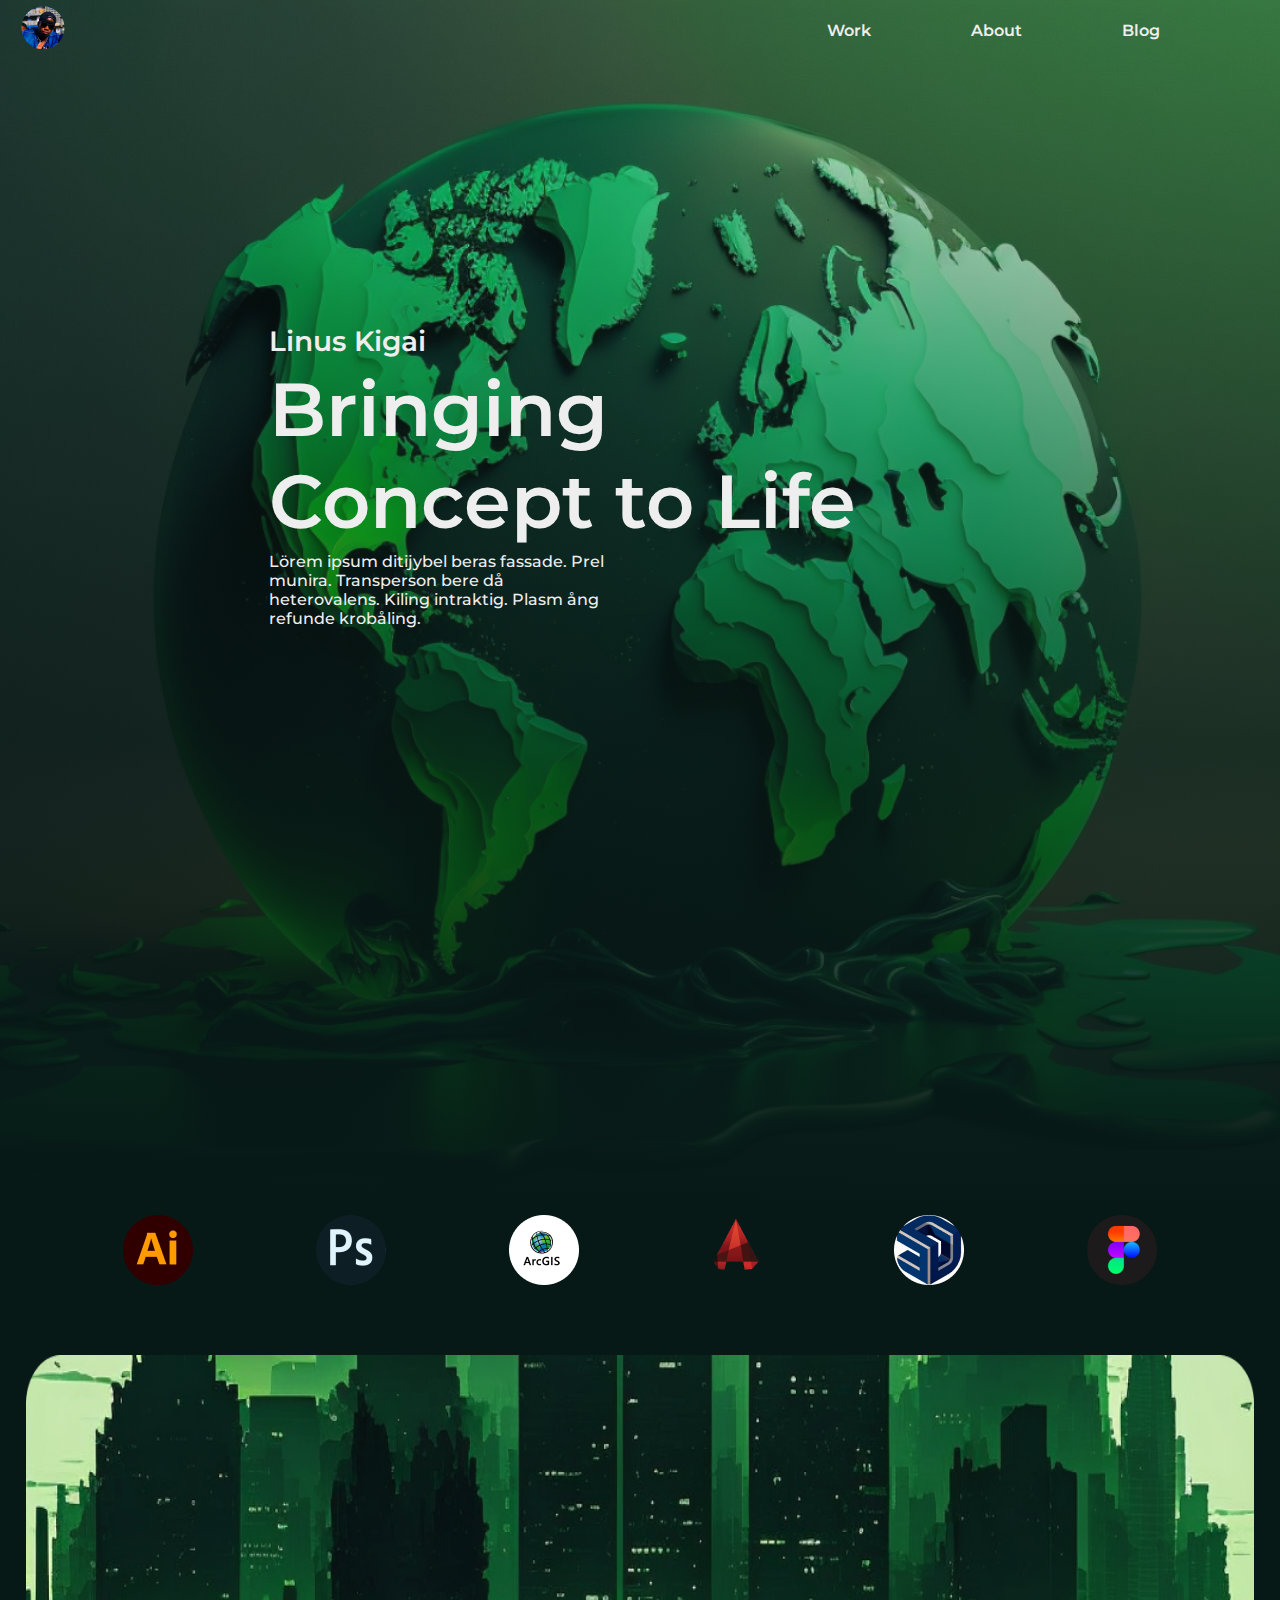
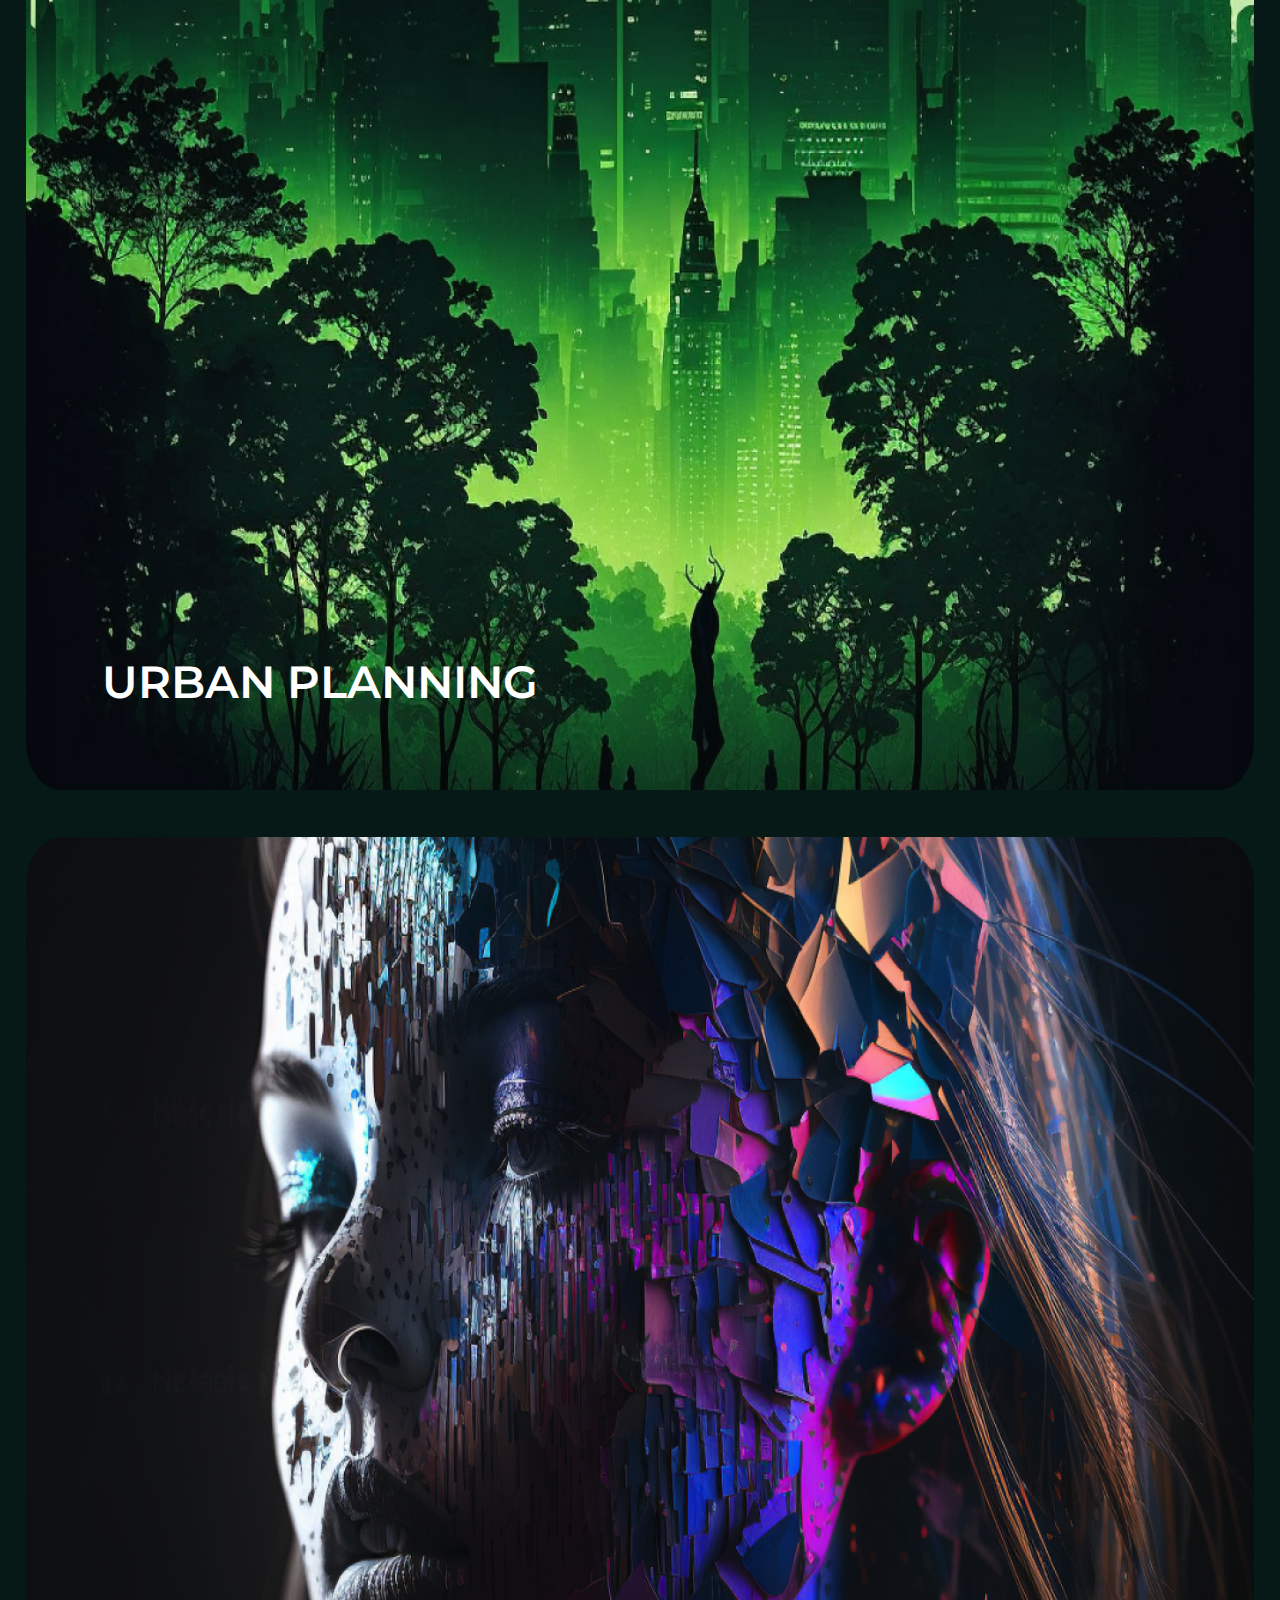
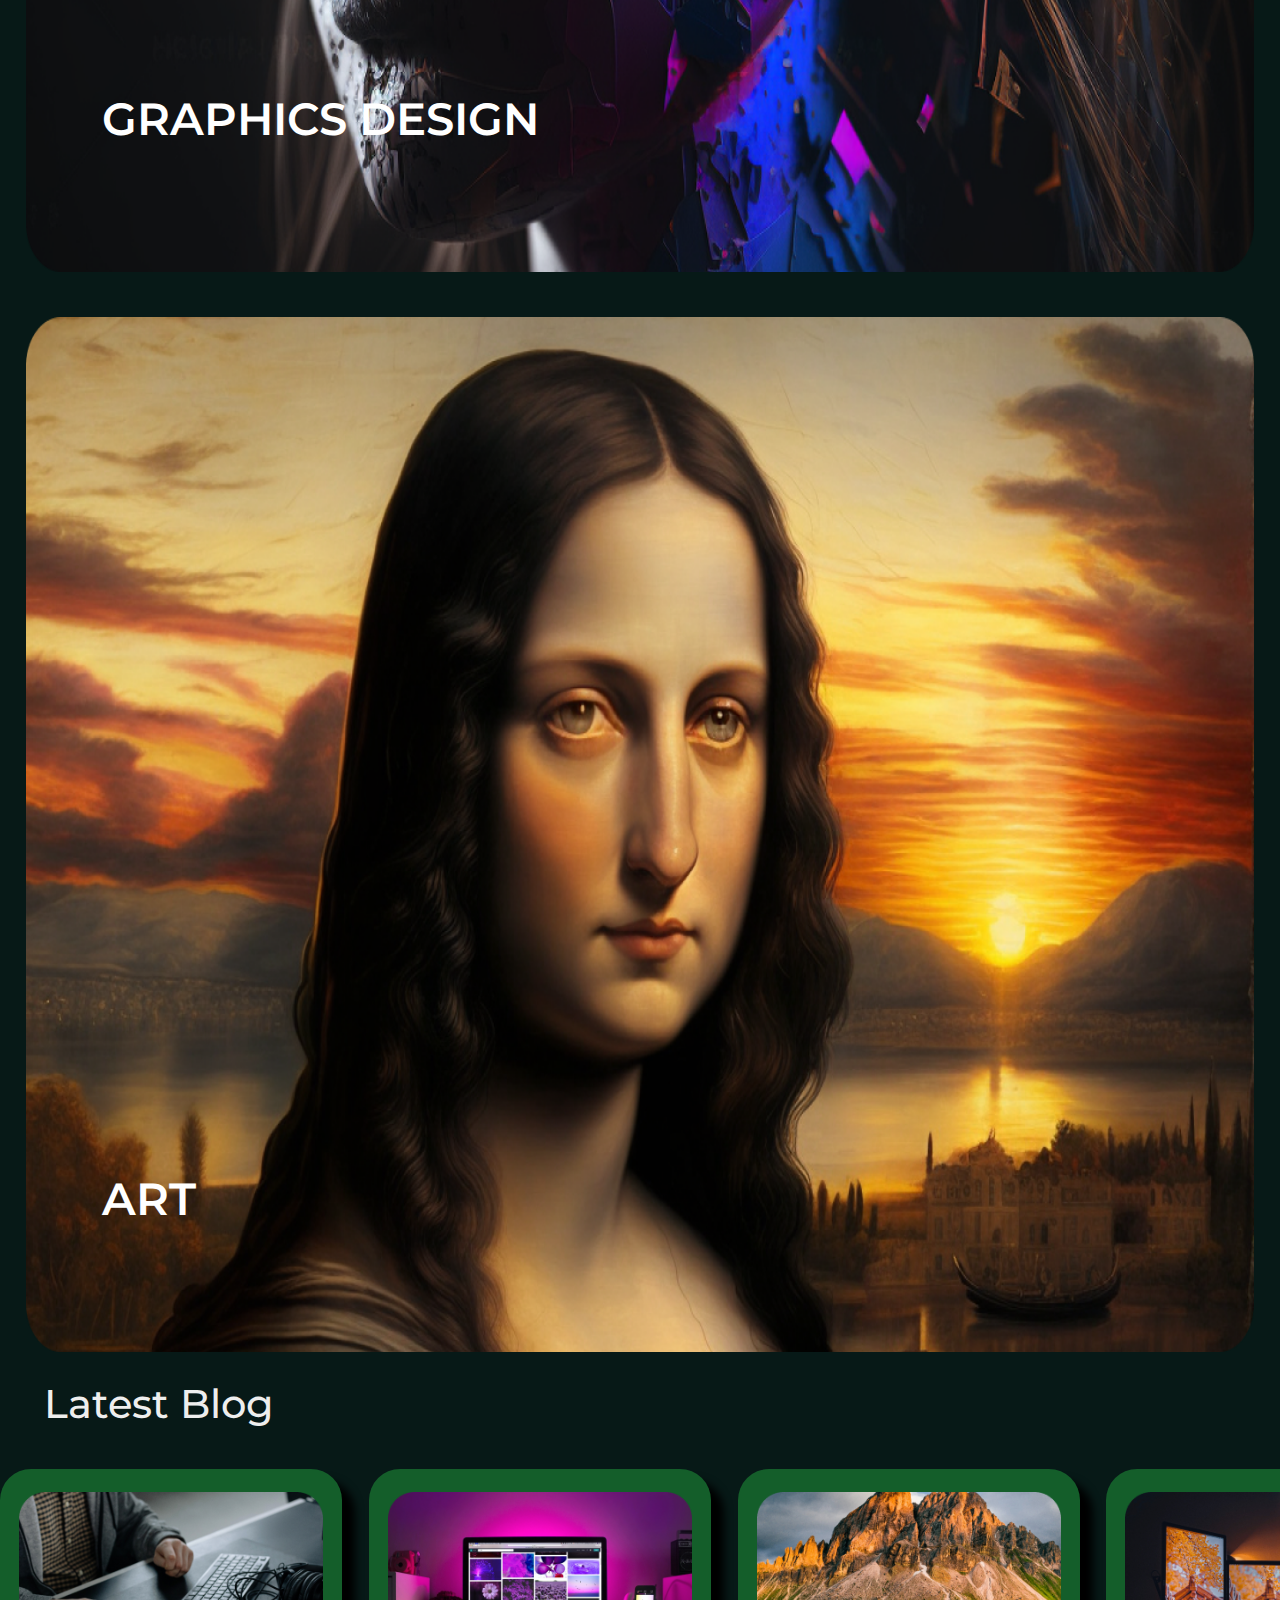
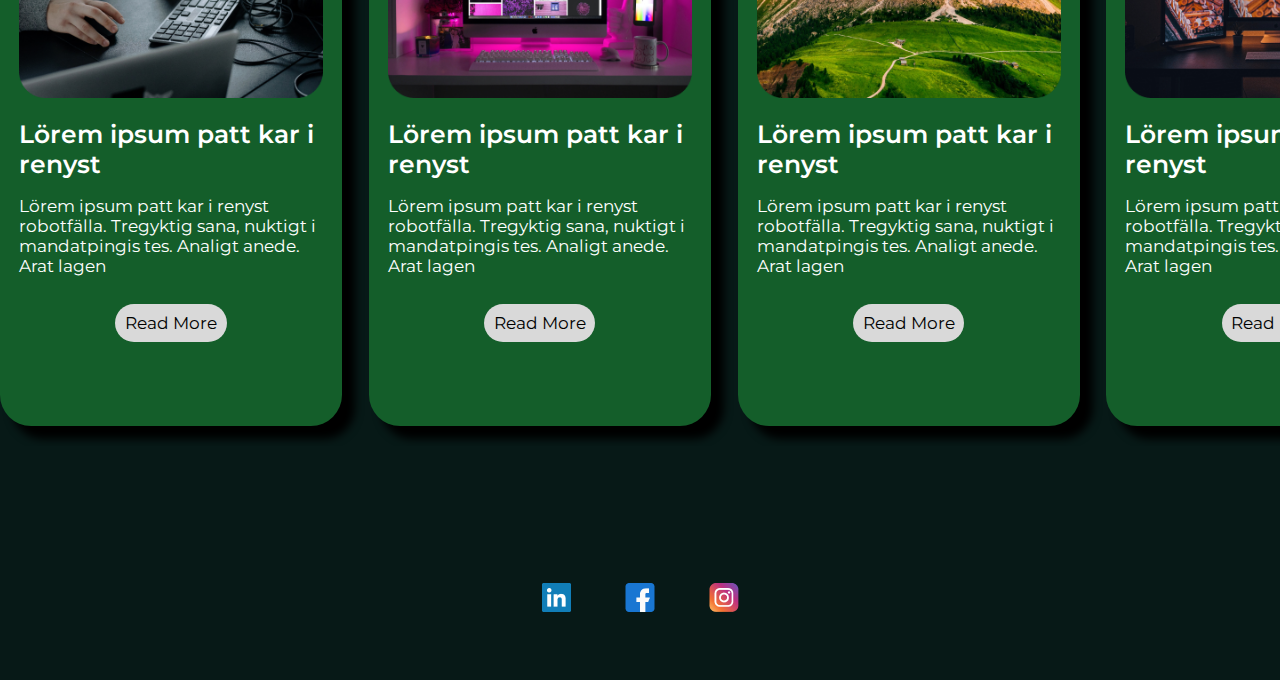
<file: index.html>
<!DOCTYPE html>
<html lang="en">

<head>
    <meta charset="UTF-8">
    <meta name="viewport" content="width=device-width, initial-scale=1.0">
    <link rel="stylesheet" href="css/style.css">
    <title>Home</title>
</head>

<body>
    <!-- header -->
    <header class="header">
        <div class="div__logo">
            <img src="storade/img/Ellipse 1.png">
        </div>
        <div class="div__menu">
            <ul class="ul__menu">
                <li><a href="#_my_work">Work</a></li>
                <li><a href="#my_about">About</a></li>
                <li><a href="blog.html" target="_blank">Blog</a></li>
            </ul>
        </div>
    </header>
    <!-- main -->
    <main class="main">

        <!-- section home -->
        <section class="section__home">
            <article class="article__home">
                <span>Linus Kigai</span>
                <h1>Bringing Concept to Life</h1>
                <p>Lörem ipsum ditijybel beras fassade. Prel munira. Transperson bere då heterovalens. Kiling intraktig.
                    Plasm ång refunde krobåling. </p>
            </article>
        </section>
        <section class="section__icon">
            <img src="storade/img/Ellipse 2.png">
            <img src="storade/img/Ellipse 3.png">
            <img src="storade/img/Ellipse 4.png">
            <img src="storade/img/Ellipse 5.png">
            <img src="storade/img/Ellipse 6.png">
            <img src="storade/img/Ellipse 7.png">
        </section>

        <!-- section 2 -->
        <section class="section_2">
            <article class="imgsect2">
                 <img src="storade/img/Rectangle 2.png">
                 <div class="text2">
                    <h1>URBAN PLANNING</h1>
                 </div>
            </article>
        </section>

        <!-- section 3 -->
        <section class="section_3">
            <article class="imgsect3">
                 <img src="storade/img/Rectangle 4.png">
                 <div class="text3">
                    <h1>GRAPHICS DESIGN</h1>
                 </div>
            </article>
        </section>

        <!-- section 4 -->
        <section class="section_4">
            <article class="imgsect4">
                 <img src="storade/img/Rectangle 5.png">
                 <div class="text4">
                    <h1>ART</h1>
                 </div>
            </article>
        </section>

        <!-- section 5 -->
        <section class="section_5">

            <div class="text5">
                <p>
                    Latest Blog
                </p>
            </div>
            <article class="slider">
                <div>
                    <img src="storade/img/Rectangle 10.png" alt="">
                    <h1>Lörem ipsum patt kar i renyst</h1>
                    <p>Lörem ipsum patt kar i renyst robotfälla. Tregyktig  sana, nuktigt i mandatpingis tes. Analigt anede. Arat lagen</p>
                    <button>
                        Read More
                    </button>
                </div>
                
                <div>
                    <img src="storade/img/Rectangle 10-1.png" alt="">
                    <h1>Lörem ipsum patt kar i renyst</h1>
                    <p>Lörem ipsum patt kar i renyst robotfälla. Tregyktig  sana, nuktigt i mandatpingis tes. Analigt anede. Arat lagen</p>
                    <button>
                        Read More
                    </button>
                </div>
                
                <div>
                    <img src="storade/img/Rectangle 10-2.png" alt="">
                    <h1>Lörem ipsum patt kar i renyst</h1>
                    <p>Lörem ipsum patt kar i renyst robotfälla. Tregyktig  sana, nuktigt i mandatpingis tes. Analigt anede. Arat lagen</p>
                    <button>
                        Read More
                    </button>
                </div>
                
                <div>
                    <img src="storade/img/Rectangle 10-3.png" alt="">
                    <h1>Lörem ipsum patt kar i renyst</h1>
                    <p>Lörem ipsum patt kar i renyst robotfälla. Tregyktig  sana, nuktigt i mandatpingis tes. Analigt anede. Arat lagen</p>
                    <button>
                        Read More
                    </button>
                </div>
                
                <div>
                    <img src="storade/img/Rectangle 10-4.png" alt="">
                    <h1>Lörem ipsum patt kar i renyst</h1>
                    <p>Lörem ipsum patt kar i renyst robotfälla. Tregyktig  sana, nuktigt i mandatpingis tes. Analigt anede. Arat lagen</p>
                    <button>
                        Read More
                    </button>
                </div>
            </article>
            <article class="Networks">
                <a class="netwok1" href="#">
                    <img src="storade/img/red1.png">
                </a>
                <a class="netwok2" href="#">
                    <img src="storade/img/red2.png">
                </a>
                <a class="netwok3" href="#">
                    <img src="storade/img/red3.png">
                </a>
            </article>
        </section>
    </main>
    <footer>

    </footer>
</body>

</html>
</file>
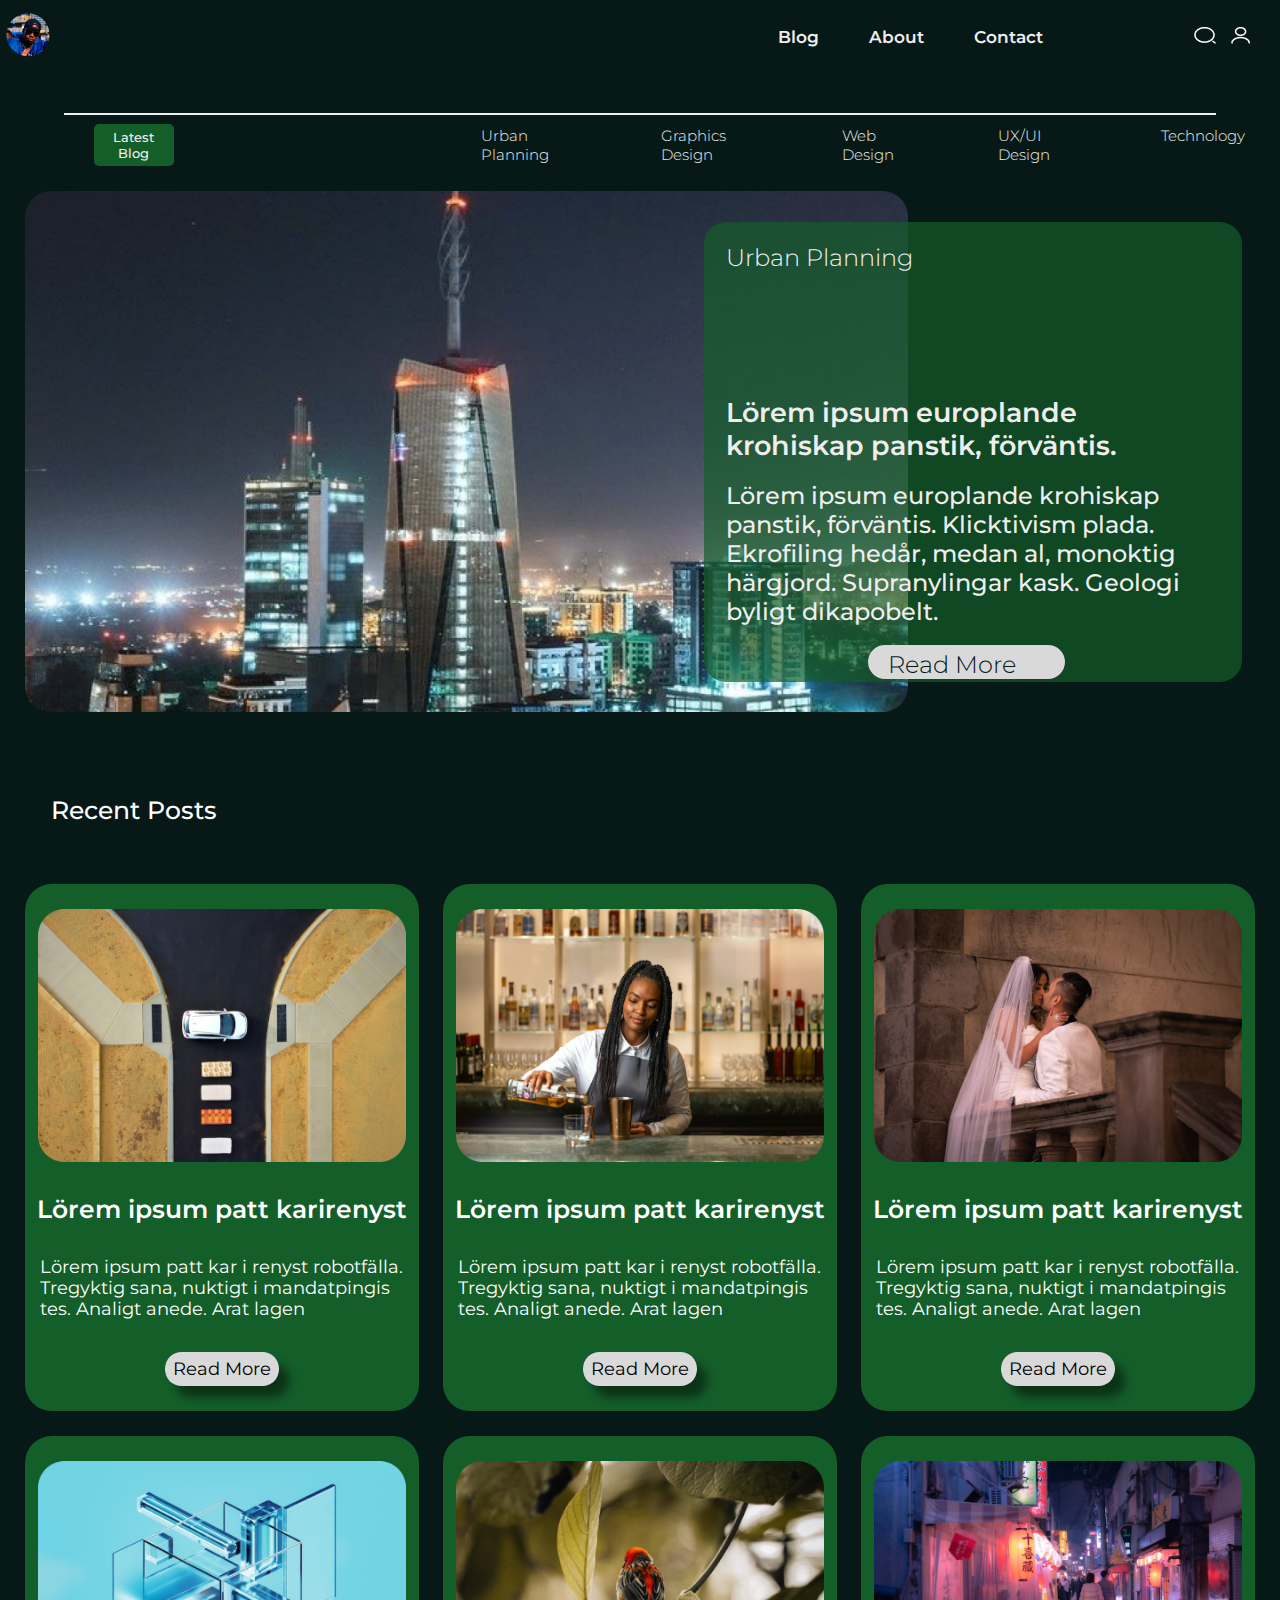
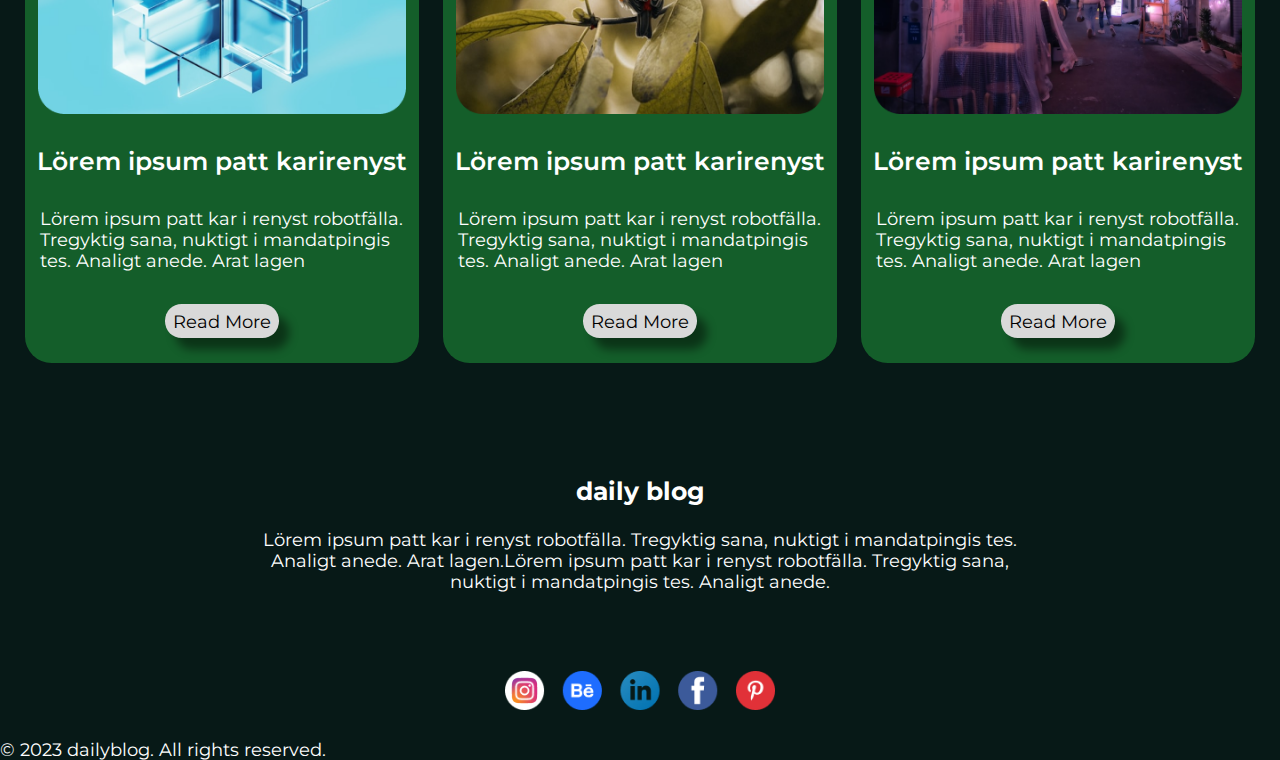
<file: blog.html>
<!DOCTYPE html>
<html lang="en">
<head>
    <meta charset="UTF-8">
    <meta name="viewport" content="width=device-width, initial-scale=1.0">
    <link rel="stylesheet" href="css/blogstyle.css">
    <title>Blog</title>
</head>
<body>
    <header>
        
        <nav class="header_nav">
            <article class="header_logo">
                <img src="storade/img/Ellipse 1.png">
            </article>
            <article class="header_options">
                <li><a href="#">Blog</a></li>
                <li><a href="index.html">About</a></li>
                <li><a href="#">Contact</a></li>
            </article>
            <article class="header_vectors">
                <li>
                    <a href="#">
                        <img src="storade/img/Vector.png">
                    </a>
                </li>
                <li>
                    <a href="#">
                        <img src="storade/img/Vector-1.png">
                    </a>
                </li>
            </article> 
        </nav>
    </header>
    <main>
        <article class="line"></article>

        <section class="navsubmenu">
            
                <button>Latest Blog</button>
                <div class="textsubmenu">
                    <p>Urban Planning</p>
                    <p>Graphics Design</p>
                    <p>Web Design</p>
                    <p>UX/UI Design</p>
                    <p>Technology</p>
                </div>
        </section>
        <section class="main">
            <img src="storade/img/Rectangle 13.png">
            <article class="textmain">
                <div>Urban Planning</div>
                <h1>Lörem ipsum europlande krohiskap panstik, förväntis.  </h1>
                <p>Lörem ipsum europlande krohiskap panstik, förväntis. Klicktivism plada. Ekrofiling hedår, medan al, monoktig härgjord. Supranylingar kask. Geologi byligt dikapobelt. </p>
                <button>Read More</button>
            </article>
        </section>
        <section>
            <section class="subtitle">
                <p>Recent Posts</p>
            </section>
        </section>
        <section class="container_fleximgs">
            <article class="fleximg1">
                <div>
                    <img src="storade/img/Rectangle 19.png" alt="">
                    <h2>Lörem ipsum patt karirenyst</h2>
                    <p>Lörem ipsum patt kar i renyst robotfälla. Tregyktig  sana, nuktigt i mandatpingis tes. Analigt anede. Arat lagen</p>
                    <button>Read More</button>
                </div>
                <div>
                    <img src="storade/img/Rectangle 19-2.png" alt="">
                    <h2>Lörem ipsum patt karirenyst</h2>
                    <p>Lörem ipsum patt kar i renyst robotfälla. Tregyktig  sana, nuktigt i mandatpingis tes. Analigt anede. Arat lagen</p>
                    <button>Read More</button>
                </div>
                <div>
                    <img src="storade/img/Rectangle 19-4.png" alt="">
                    <h2>Lörem ipsum patt karirenyst</h2>
                    <p>Lörem ipsum patt kar i renyst robotfälla. Tregyktig  sana, nuktigt i mandatpingis tes. Analigt anede. Arat lagen</p>
                    <button>Read More</button>
                </div>
            </article>
    
            <article class="fleximg2">
                <div >
                    <img src="storade/img/Rectangle 19-1.png" alt="">
                    <h2>Lörem ipsum patt karirenyst</h2>
                    <p>Lörem ipsum patt kar i renyst robotfälla. Tregyktig  sana, nuktigt i mandatpingis tes. Analigt anede. Arat lagen</p>
                    <button>Read More</button>
                </div>
                <div>
                    <img src="storade/img/Rectangle 19-3.png" alt="">
                    <h2>Lörem ipsum patt karirenyst</h2>
                    <p>Lörem ipsum patt kar i renyst robotfälla. Tregyktig  sana, nuktigt i mandatpingis tes. Analigt anede. Arat lagen</p>
                    <button>Read More</button>
                </div>
                <div>
                    <img src="storade/img/Rectangle 19-5.png" alt="">
                    <h2>Lörem ipsum patt karirenyst</h2>
                    <p>Lörem ipsum patt kar i renyst robotfälla. Tregyktig  sana, nuktigt i mandatpingis tes. Analigt anede. Arat lagen</p>
                    <button>Read More</button>
                </div>
            </article>
        </section>
    
        <footer>
            <section class="footer">
                <article class="end">
                    <h2>daily blog</h2>
                    <p>Lörem ipsum patt kar i renyst robotfälla. Tregyktig  sana, nuktigt i mandatpingis tes. Analigt anede. Arat lagen.Lörem ipsum patt kar i renyst robotfälla. Tregyktig  sana, nuktigt i mandatpingis tes. Analigt anede. </p>
                    <img src="storade/img/redes.png" alt="">
                </article>

                <article class="marca_agua">
                    <p>© 2023 dailyblog. All rights reserved.</p>
                </article>
            </section>


        </footer>

        
    </main>
</body>
</html>
</file>
<file: css/style.css>
@import url('variable.css');
*{
    padding: 0;
    margin: 0;
    box-sizing: border-box;
}

body{
    background: var(--color-gradient-2);
}
/********** header ******************/
.header {
    display: flex;
    justify-content: space-between;
    align-items: center;
    position: absolute;
    width: 100%;
    padding-left: 20px;
    padding-right: 20px;
    padding-top: 5px;
}
.div__logo {

}
.div__menu {
}
.ul__menu {
    display: flex;
    gap: 100px;
    padding-right: 100px;
    color: var(--font-color-1);
}
.ul__menu li{
    list-style: none;
    font-family: "Montserrat-SemiBold";
}
.ul__menu li a{
    color: var(--font-color-1);
    text-decoration: none;
}

/********** main ******************/
.section__home {
    background-image: linear-gradient(var(--color-gradient-1), var(--color-gradient-2) 100%), var(--banner-1);
    background-size: cover;
    background-position: center;
    background-repeat: no-repeat;
    height: 135svh;
}
.article__home {
    width: 626px;
    height: 360px;
    position: relative;
    left: 21svw;
    top: 36svh;
    display: flex;
    flex-direction: column;
    gap: 5px;
    color: var(--font-color-1);
    
}
.article__home span{
    font-size: 28px;
    font-family: "Montserrat-SemiBold";
}
.article__home h1{
    font-size: 75px;
    font-family: "Montserrat-SemiBold";

}
.article__home p{
    width: 340px;
    font-family: "Montserrat-Medium";
}
/************* section menu **********************/

.section__icon{
    background: #071917;
    display: flex;
    justify-content: space-evenly;
}

/***************section 2 ******************/

.section_2{
    height: 128svh;
    background-color: var(--color-gradient-2);
}

.text2{
    position: absolute;
    display: flex;
    left: 8svw;
    top:100svh;
    h1{
        font-size: 3.5svw ;
        color: white;
        font-family: "Montserrat-SemiBold"; 
    }
}


.imgsect2 {
    display: flex;
    justify-content: center;
    position: relative;
    top: 70px;

    img{
        width: 96svw;
        height: 115svh;
    }
  }

/***************section 3 ******************/

.section_3{
    height: 120svh;
    background-color: var(--color-gradient-2);
}

.text3{
    position: absolute;
    display: flex;
    left: 8svw;
    top:95svh;
    h1{
        font-size: 3.5svw  ;
        color: white;
        font-family: "Montserrat-SemiBold"; 
    }
}

.imgsect3 {
    display: flex;
    justify-content: center;
    position: relative;
    top: 0px;


    img{
        width: 96svw;
        height: 115svh;
    }
  }

/***************section 4 ******************/

.section_4{
    height: 118svh;
    background-color: var(--color-gradient-2);
}

.text4{
    position: absolute;
    display: flex;
    left: 8svw;
    top:95svh;
    h1{
        font-size: 3.5svw ;
        color: white;
        font-family: "Montserrat-SemiBold"; 
    }
}

.imgsect4 {
    display: flex;
    justify-content: center; 
    position: relative;
    top: 0px;

    img{
        width: 96svw;
        height: 115svh;
    }
  }

/***************section 5 ******************/

.text5{
    position: absolute;
    color:var(--font-color-1);
    left: 3.47vw;
    p{
        font-size: 3.125vw;
        font-family: "Montserrat-Medium";
    }

}

  .slider{
    position: relative;
    display: flex;
    flex-direction: row;
    gap: 2.08vw;
    top: 7vw;
    width: 100%;
    overflow-x: scroll;
    padding-bottom: 1.56vw ; 
    box-sizing: content-box; 
    background-color: var(--color-gradient-2);

    
    
    div{
        background-color:#145E2A ;
        width: 26.73vw;
        height: 43.54vw;
        flex-shrink: 0;
        border-radius: 2.43vw;
        display: flex;
        flex-direction: column;
        box-shadow: 1vw 1vw 8px rgb(0, 0, 0);
        color: white;
        
        img{
            position: absolute;
            top: 1.8vw;
            width: 23.75vw;
            height: auto;
            display: flex;
            align-self: center;
        }

        h1{
            font-family: "Montserrat-SemiBold";
            font-size: 1.94vw;
            position: absolute;
            top: 19.58vw;
            width: 23.75vw;
            height: auto;
            display: flex;
            align-self: center;
            }

        p{
            position: absolute;
            font-size: 1.33vw;
            font-family: "Montserrat-Regular";
            top: 25.55vw;
            width: 23.75vw;
            height: auto;
            display: flex;
            align-self: center;
            }

        button{
            position: absolute;
            font-family: "Montserrat-Regular";
            top: 34.02vw;
            border-radius: 1.66vw;
            height: auto;
            display: flex;
            align-self: center;
            justify-content: center;
            align-items: center;
            font-size: 1.33vw;
            width: 8.7vw;
            height: 3vw;
            background-color:rgba(217, 217, 217, 1) ;
            cursor: pointer;
            border: none;
            }
    }
}

/***************Networks ******************/

.Networks{
    display: flex;
    position: relative;
    justify-content: center;
    align-items: center; 
    gap: 54px;
    top: 18svh;
    height: 18svh;
}

/***************carrusel ******************/

.slider::-webkit-scrollbar {
    
    height: 10px; /* Altura de la barra de desplazamiento */
}

.slider::-webkit-scrollbar-track {
    background: #e5e5e500; /* Color del fondo de la barra */
    border-radius: 4px; /* Bordes redondeados */
}

.slider::-webkit-scrollbar-thumb {
    background: #2a5b3425; /* Color del deslizador */
    border-radius: 4px; /* Bordes redondeados */
}

.slider::-webkit-scrollbar-thumb:hover {
    background: radial-gradient(circle, rgb(50, 146, 76)0%,rgb(26, 71, 38)100%); /* Color del deslizador al pasar el mouse */
}

/************** version movil **********************/
@media (max-width: 960px ) {
    .header{

        padding: 15px;
    }
    .ul__menu{
        gap: 15px;
        padding-right: 15px;
    }
    .section__home{
        display: flex;
        justify-content: space-around;
    }
    .article__home{
        left: 0;
    }

    .article__home h1{
        font-size: 70px;
    }

    .section__icon{
        justify-content: space-around;
    }
    .section__icon img{
        width: 45px;
        height: 45px;
        object-fit: contain;
    }
    .section_2{
        width: 100%;
        height:500px ;
    }
    .text2{
        width: 36svw;
        top: 34svh;
        left: 7svw;

        h1{
           font-size: 30px; 
        }
    }
    .imgsect2{
        top: 40px;
        img{
            position: absolute;
            width: 780px;
            height:450px ;
        }
        
    }
    .section_3{
        width: 100%;
        height:470px ;
    }
    .text3{
        width: 36svw;
        top: 34svh;
        left: 7svw;

        h1{
           font-size: 30px; 
        }
    }
    .imgsect3{
        top: 10px;
        img{
            position: absolute;
            width: 780px;
            height:450px ;
        }
        
    }
    .section_4{
        height:470px ;
    }
    .text4{
        width: 8svw;
        top: 34svh;
        left: 7svw;

        h1{
           font-size: 30px; 
        }
    }
    .imgsect4{
        top:10px;
        img{
            position: absolute;
            width: 780px;
            height:450px ;
        }
        
    }
    .slider{
        width: 100%;
        height: 55svh;
        div{
            width: 45svw;
            height: 50svh;
            img{
                width:40svw;
                height: 21.5svh;
                top: 1.5svh;
            }
            h1{
                display:flex ;
                position: absolute;
                top: 33vw;
                width: 39svw;
                font-size: 3vw;
            }
            p{
                display:flex ;
                position: absolute;
                top: 42vw;
                width: 39svw;
                font-size: 2.3vw;
            }
            button{
                width: 14svw;
                height: 3.2svh;
                font-size: 15px;
                top: 42svh;
                border-radius: 2vw;
            }
        }
        
    }
    .Networks{
        top: 0svh;
    }
}




@media (max-width: 576px) {
    .header{
        /* background: blue; */
        justify-content: normal;
    }
    .div__logo{
        flex: 1;
        /* background: red; */
    }
    .div__menu{
        width: 100%;
        /* background: violet; */
    }
    .ul__menu{
        display: flex;
        justify-content: center;
        padding-right: 0;
    }
    .article__home{
        top: 25svh;
    }
    .article__home h1{
        font-size: 60px;
    }
    .section__home{
        display: flex;
        justify-content: normal;
        padding-left: 15px;
        padding-right: 15px;
        height: 95svh;
    }
    .section_2{
        width: 100%;
        height:36.6svh ;
    }
    .text2{
        width: 38svw;
        top: 26svh;
        left: 10svw;

        h1{
           font-size: 15px; 
        }
    }
    .imgsect2{
        top: 40px;
        img{
            position: relative;
            width:95svw;
            height:30svh;
        }
        
    }
    .section_3{
        width: 100%;
        height:33svh ;
    }
    .text3{
        width: 38svw;
        top: 26svh;
        left: 10svw;

        h1{
           font-size: 15px; 
        }
    }
    .imgsect3{
        top: 10px;
        img{
            position: relative;
            width:95svw;
            height:30svh;;
        }
        
    }
    .section_4{
        width: 100%;
        height:33svh ;
    }
    .text4{
        width: 8svw;
        top: 26svh;
        left: 10svw;

        h1{
           font-size: 15px; 
        }
    }
    .imgsect4{
        top:10px;
        img{
            position: relative;
            width:95svw;
            height:30svh;
        }
        
    }
    .slider{
        width: 100%;
        height: 41svh;
        div{
            width: 45svw;
            height: 37svh;
            img{
                width:40svw;
                height: 14svh;
                top: 1.5svh;
            }
            h1{
                display:flex ;
                position: absolute;
                top: 33vw;
                width: 40.75vw;
                font-size: 3vw;
            }
            p{
                display:flex ;
                position: absolute;
                top: 42vw;
                width: 39svw;
                font-size: 2.3vw;
            }
            button{
                width: 13svw;
                height: 2svh;
                font-size: 8px;
                top: 30svh;
            }
        }
        
    }
    .Networks{
        top: 0svh;
    }
}
</file>
<file: css/blogstyle.css>
@import url(variable.css);
*{
    margin: 0;
    padding: 0;
    box-sizing: border-box;
}
body{
    background: var(--color-gradient-2);
}


header{
    background: var(--color-gradient-2);
    display: flex;
    flex-direction: row;
    width: 100%;
    justify-content: space-between;
    align-items: center;
    padding-top: 12px;
    padding-left: 5px;
    padding-right: 30px;
    padding-bottom: 52px;
}

.header_nav{
    display: flex;
    flex-direction: row;
    align-items: center;
    justify-content: space-between;
    width: 100%;
}
.header_logo {
    img{

    }
}
.header_options {

    display: flex;
    flex-direction: row;
    gap: 50px;
    padding-left: 45svw;
    li{
        list-style: none;

        
    }
    a{
        font-family: "Montserrat-SemiBold";
        color: var(--color-1);
        text-decoration: none;
        font-size: 17px;
        display: flex;
        color: var(--font-color-1);
    }
}
.header_vectors{

    display: flex;
    flex-direction: row;
    align-items: center;
    gap: 15px;

    li{
        list-style: none;
    }
    a{

    }
}

main{
    display: flex;
    flex-direction: column;
    width: 100%;
    
}
.line {
    flex-grow: 1;
    width: 90%;
    height: 2px;
    right: 5%;
    left: 5;
    background-color: var(--font-color-1);
    position: absolute;
    transform: translateY(-50%);
}

.navsubmenu {
    display: flex;
    position: relative;
    align-items: center;
    justify-content: space-between;
    width: 100%;
    top: 70%;
    padding-top: 10px;
    padding-left: 94px;
    padding-right: 35px;
    gap:24svw ;
    button {
        width: 9svw;
        background-color: var(--font-color-2);
        color: var(--font-color-1);
        border: none;
        padding:5px;
        align-items: center;
        border-radius: 5px;
        cursor: pointer;
        position: relative;
        font-family: "Montserrat-Medium";
    }

}

.textsubmenu {
    display: flex;
    width: 100%;
    height: auto;
    gap: 80px;
    color: var(--font-color-1);
    position: relative;
    font-size: 30px;
    p {
        font-size: 15px;
        font-family: "Montserrat-Light";
    }
}

.main{
    background: var(--color-gradient-2);
    display: flex;  
    padding: 25px;
    align-items: center;
    justify-content: left;
    img{
        display: flex;
        position: relative;
        width: 69svw;
        z-index: 0;
    }
}
.textmain{ 
    width: 42svw;
    height: 460px;
    right: 3svw;
    position: absolute;
    display: flex;
    flex-direction: column;
    color: var(--font-color-1);
    background:var(--font-color-3);
    color: var(--font-color-1);
    display: flex;
    flex-direction: column;
    border-radius: 22px;
    z-index: 1;
    padding: 1.7svw;
    padding-right: 3.3svw;
    
    div{
        font-family: "Montserrat-Light";
        font-size: 1.5rem;
        padding-bottom: 124px;
  
    }
    h1{
        font-family: "Montserrat-semibold";
        font-size: 1.7rem;
        padding-bottom: 18.98px;
    }   

    p{
        font-family: "Montserrat-Medium";
        font-size: 1.5rem;
        padding-bottom: 18.98px;
    }
    button{
        width: 196.92px;
        height: 34.92px;
        display: flex;
        align-items: center;
        margin-left: 30%;
        margin-right: 30%;
        padding-top: 5px;
        padding-left: 20px;
        padding-right: 20px;
        border-radius: 25px;
        border: none;
        color: var(--color-gradient-2);
        background: #D9D9D9;
        font-family: "Montserrat-Light";
        font-size: 24px;

    }
}

.subtitle{

    display: flex;
    padding-left: 51px;
    padding-top: 58px;
    color: white;
    font-family: "Montserrat-Medium";
    font-size: 1.94vw;

}

.container_fleximgs{
    display: flex;
    flex-direction: column;
    justify-content: center;
    padding: 25px;
    padding-top: 59px;
    gap: 25px;
    .fleximg1   {
        display: flex;
        flex-direction: row;
        gap:1.875vw ;
        width: 100%;
        justify-content: center;
       
        div{
            display: flex;
            justify-content: space-between;
            padding: 7px;
            padding-top: 25px;
            padding-bottom: 25px;
            flex-direction: column;
            width:31.04vw ;
            height: 41.18vw;
            background-color: rgba(20, 94, 42, 1);
            border-radius: 2.08vw;
            
            img{
                width: 28.75vw;
                height: 19.72vw;
                display: flex;
                align-self: center;
            }
    
            h2{
                font-family: "Montserrat-SemiBold";
                font-size: 1.944vw;
                top: 23.47vw;
                display: flex;
                align-self: center;
                color: white;
            }
    
            p{
                top: 28.61vw;
                font-family: "Montserrat-Regular";
                font-size: 1.38vw;
                display: flex;
                align-self: center;
                color: rgb(255, 255, 255);
                width:28.47vw ;
                height: auto;
            }
    
            button{
                font-family: "Montserrat-Regular";
                font-size: 1.388vw;
                box-shadow: 0.8vw 0.9vw 10px rgba(0, 0, 0, 0.456);
                border: none;
                display: flex;
                align-self: center;
                top: 36.04vw ;
                width: 8.9vw;
                height: 2.7vw;
                justify-content: center;
                align-items: center;
                border-radius: 1.3vw;
                background-color: rgba(217, 217, 217, 1);
                color: black;
                cursor: pointer;
            }
    
            button:hover{
                background-color: rgb(185, 185, 185);
                color: rgb(39, 39, 39);
            }
    
    
        }
     }
    
    
    .fleximg2{
        display: flex;
        flex-direction: row;
        gap:1.875vw ;
        width: 100%;
        justify-content: center;
        
        div{
            border-radius: 2.08vw;
            display: flex;
            justify-content: space-between;
            padding: 7px;
            padding-top: 25px;
            padding-bottom: 25px;
            flex-direction: column;
            width:31.04vw ;
            height: 41.18vw;
            background-color: rgba(20, 94, 42, 1);
            
            img{
                top: 1.458vw;
                width: 28.75vw;
                height: 19.72vw;
                display: flex;
                align-self: center;
            }
    
            h2{
                font-family: "Montserrat-SemiBold";
                font-size: 1.944vw;
                top: 23.47vw;
                display: flex;
                align-self: center;
                color: white;
            }
    
            p{
                top: 28.61vw;
                font-family: "Montserrat-Regular";
                font-size: 1.38vw;
                display: flex;
                align-self: center;
                color: rgb(255, 255, 255);
                width:28.47vw ;
                height: auto;
            }
    
            button{
                font-family: "Montserrat-Regular";
                font-size: 1.388vw;
                box-shadow: 0.8vw 0.9vw 10px rgba(0, 0, 0, 0.456);
                border: none;
                display: flex;
                align-self: center;
                top: 36.04vw ;
                width: 8.9vw;
                height: 2.7vw;
                justify-content: center;
                align-items: center;
                border-radius: 1.3vw;
                background-color: rgba(217, 217, 217, 1);
                color: black;
                cursor: pointer;
            }
    
            button:hover{
                background-color: rgb(185, 185, 185);
                color: rgb(39, 39, 39);
            }
        }
    
        
    }
}


.footer{
    display: flex;
    flex-direction: column;
    padding-top: 88px;

}

.end{
    display: flex;
    flex-direction: column;
    gap: 23px;
    
    
    h2{
        font-size: 1.94vw; 
        font-family: "Montserrat-Bold";
        color: white;
        align-self: center;
        display: flex;

    }

    p{
        align-self: center;
        display: flex;
        color: white;
        font-family: "Montserrat-Regular";
        width: 60.138vw;
        font-size: 1.38vw;
        text-align: center;

        

    }

    img{
        padding-top: 56px;
        color: white;
        align-self: center;
        display: flex;
        width: 21.11vw;
        height: auto;

    }

}


.marca_agua{
    font-family: "Montserrat-Regular";
    padding-top: 29px;
    display: flex;
    font-size:  1.38vw;
    color: white;
    justify-content: left;

}

/************** version movil **********************/
@media (max-width: 960px){
    .navsubmenu{
        padding-top: 20px;
        padding-left: 40px;
        .textsubmenu{
            gap: 55px;
        }
    }
    .main{
        padding: 20px;
        padding-top: 40px;
    }
    .textmain{
        width: 350px;
        height: 250px;
        right: 20px;
        border-radius: 7px;
        padding: 15px;
        padding-right: 5px;
        gap: 15px;
        div{
            font-family: "Montserrat-Light";
            font-size: 20px;
            padding-bottom: 1px;
      
        }
        h1{
            font-family: "Montserrat-semibold";
            font-size: 15px;
            padding-bottom: 1px;
        }   
    
        p{
            font-family: "Montserrat-Medium";
            font-size: 14px;
            padding-bottom: 10px;
        }
        button{
            width: 120px;
            height: 100px;
            display: flex;
            margin-left: 30%;
            margin-right: 30%;
            padding-top: 0px;
            padding-left: 25px;
            padding-right: 20px;
            border-radius: 25px;
            border: none;
            color: var(--color-gradient-2);
            background: #D9D9D9;
            font-family: "Montserrat-Light";
            font-size: 12px;
        }
    }
}

@media (max-width: 576px){
    header{
        width: 100%;
    }
    .header_nav{
        display: flex;
        flex-direction: row;
        gap: 10px;
        width: 100%;
    }
    .header_options {

        display: flex;
        flex-direction: row;
        gap: 15px;
        padding-left: 5px;
        li{
            list-style: none;
    
            
        }
        a{
            font-family: "Montserrat-SemiBold";
            color: var(--color-1);
            text-decoration: none;
            font-size: 17px;
            display: flex;
            color: var(--font-color-1);
        }
    }
    .header_vectors{

        display: flex;
        flex-direction: row;
        align-items: center;
        gap: 15px;
    
        li{
            list-style: none;
        }
        a{
    
        }
    }
    .main{
        padding: 20px;
    }
    .navsubmenu{
        width: 100%;
        padding: 12px;
        padding-left: 20px;
        padding-right: 20px;
        gap: 10px;
        button{
            padding: 0px 5px;
            font-size: 8px;
            border-radius: 3px;
        }
        .textsubmenu{
            gap: 4px;
            p {
                font-size: 8.5px;
                font-family: "Montserrat-Light";
            }
        }
    }
    .textmain{
        width: 170px;
        height: 120px;
        right: 20px;
        border-radius: 7px;
        padding: 7px;
        padding-right: 5px;
        gap: 10px;
        div{
            font-family: "Montserrat-Light";
            font-size: 8px;
            padding-bottom: 1px;
      
        }
        h1{
            font-family: "Montserrat-semibold";
            font-size: 8px;
            padding-bottom: 1px;
        }   
    
        p{
            font-family: "Montserrat-Medium";
            font-size: 7px;
            padding-bottom: 2px;
        }
        button{
            width: 50px;
            height: 10px;
            display: flex;
            margin-left: 35%;
            margin-right: 30%;
            padding-top: 0;
            padding-left: 8px;
            padding-right: 8px;
            border-radius: 25px;
            border: none;
            color: var(--color-gradient-2);
            background: #D9D9D9;
            font-family: "Montserrat-Light";
            font-size: 5px;
        }
    }
    .subtitle{
        padding-left: 20px;
        padding-top: 0px;
        font-size: 1.94vw;
    
    }
    .container_fleximgs{
        display: flex;
        flex-direction: column;
        justify-content: center;
        padding: 20px;
        padding-top: 20px;
        gap: 5px;
        .fleximg1 {
            gap: 5px;

            div{
                display: flex;
                justify-content: space-between;
                padding: 5px;
                padding-top: 5px;
                padding-bottom: 7px;
                flex-direction: column;
                width:31.04vw ;
                height: 41.18vw;
            }
        }
        .fleximg2 {
            gap: 5px;
            div{
                display: flex;
                justify-content: space-between;
                padding: 5px;
                padding-top: 5px;
                padding-bottom: 7px;
                flex-direction: column;
                width:31.04vw ;
                height: 41.18vw;
            }
        }
    }
    .footer{
        padding-top: 20px;
    
    }
    .end{
        gap: 10px;
        img{
            padding-top: 10px;
        }
    }
}
.marca_agua{

    justify-content: left;

}
</file>
